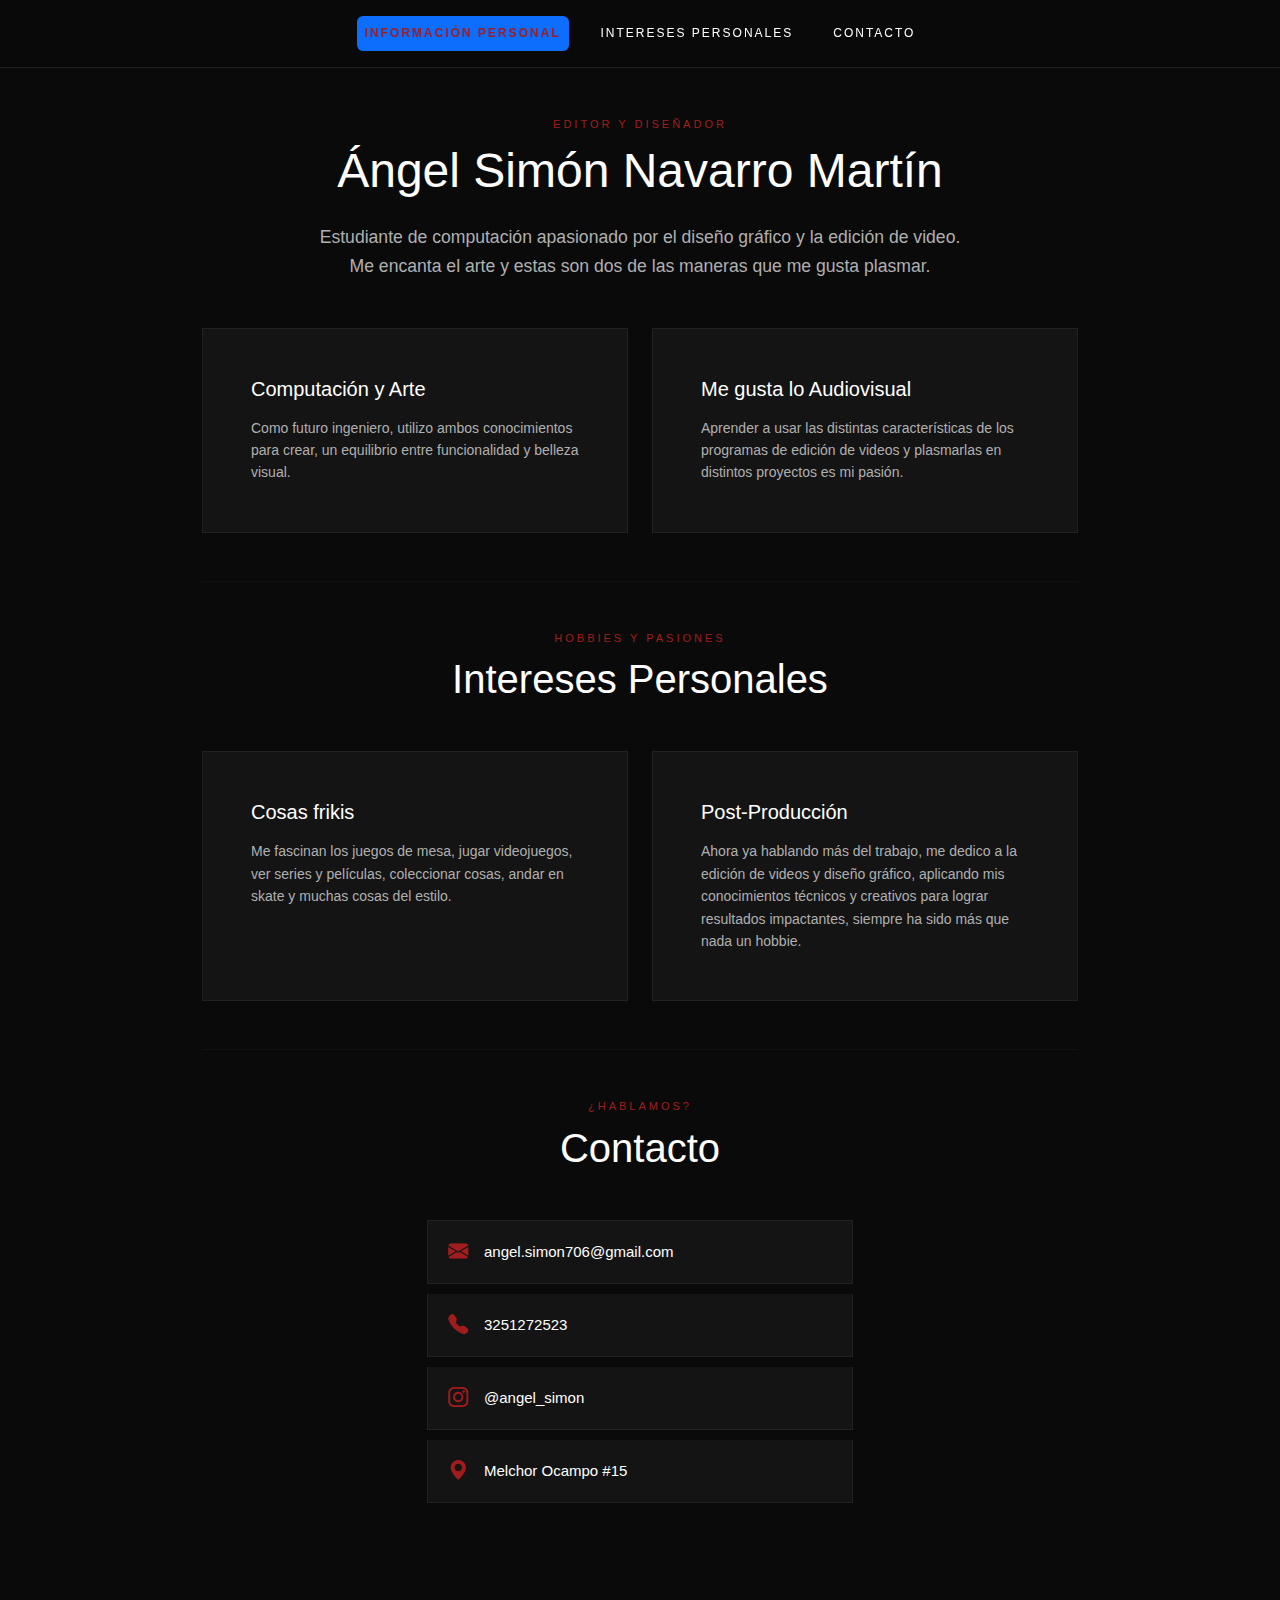
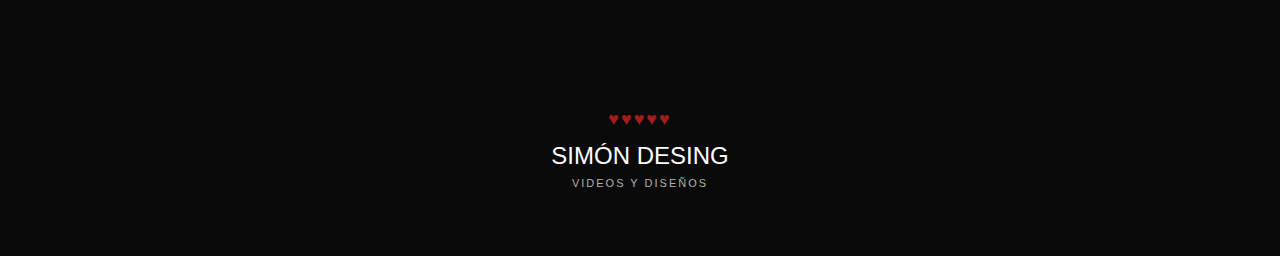
<file: Actividad de aprendizaje - 8/index.html>
<!DOCTYPE html>
<html lang="es">
<head>
    <meta charset="UTF-8">
    <meta name="viewport" content="width=device-width, initial-scale=1.0">
    <title>Simón Desing / Portfolio</title>
    <link href="https://cdn.jsdelivr.net/npm/bootstrap@5.3.3/dist/css/bootstrap.min.css" rel="stylesheet">
    <link rel="stylesheet" href="https://cdn.jsdelivr.net/npm/bootstrap-icons@1.11.3/font/bootstrap-icons.min.css">
    <link rel="stylesheet" href="style.css">
</head>
<body data-bs-spy="scroll" data-bs-target="#main-nav" data-bs-root-margin="0px 0px -40%" data-bs-smooth-scroll="true" tabindex="0">

    <nav id="main-nav" class="navbar navbar-expand py-3 custom-nav sticky-top">
        <div class="container justify-content-center">
            <div class="navbar-nav flex-wrap justify-content-center gap-2 gap-md-4 nav-pills">
                <a class="nav-link custom-link" href="#info">Información Personal</a>
                <a class="nav-link custom-link" href="#intereses">Intereses Personales</a>
                <a class="nav-link custom-link" href="#contacto">Contacto</a>
            </div>
        </div>
    </nav>

    <main class="container py-5 wrapper">
        
        <section id="info" class="mb-5 pb-5 custom-section">
            <div class="text-center mb-5">
                <span class="subtitle d-block mb-2">Editor y Diseñador</span>
                <h1 class="display-5 mb-4">Ángel Simón Navarro Martín</h1>
                <p class="bio mx-auto">
                    Estudiante de computación apasionado por el diseño gráfico y la edición de video. 
                    Me encanta el arte y estas son dos de las maneras que me gusta plasmar.
                </p>
            </div>

            <div class="row g-4">
                <div class="col-md-6">
                    <article class="card h-100 custom-card">
                        <div class="card-body p-4 p-md-5">
                            <h3 class="card-title h5 mb-3">Computación y Arte</h3>
                            <p class="card-text">Como futuro ingeniero, utilizo ambos conocimientos para crear, un equilibrio entre funcionalidad y belleza visual.</p>
                        </div>
                    </article>
                </div>
                <div class="col-md-6">
                    <article class="card h-100 custom-card">
                        <div class="card-body p-4 p-md-5">
                            <h3 class="card-title h5 mb-3">Me gusta lo Audiovisual</h3>
                            <p class="card-text">Aprender a usar las distintas características de los programas de edición de videos y plasmarlas en distintos proyectos es mi pasión.</p>
                        </div>
                    </article>
                </div>
            </div>
        </section>

        <section id="intereses" class="mb-5 pb-5 custom-section">
            <div class="text-center mb-5">
                <span class="subtitle d-block mb-2">Hobbies y pasiones</span>
                <h2 class="display-6 mb-4">Intereses Personales</h2>
            </div>
            
            <div class="row g-4">
                <div class="col-md-6">
                    <article class="card h-100 custom-card">
                        <div class="card-body p-4 p-md-5">
                            <h3 class="card-title h5 mb-3">Cosas frikis</h3>
                            <p class="card-text">Me fascinan los juegos de mesa, jugar videojuegos, ver series y películas, coleccionar cosas, andar en skate y muchas cosas del estilo.</p>
                        </div>
                    </article>
                </div>
                <div class="col-md-6">
                    <article class="card h-100 custom-card">
                        <div class="card-body p-4 p-md-5">
                            <h3 class="card-title h5 mb-3">Post-Producción</h3>
                            <p class="card-text">Ahora ya hablando más del trabajo, me dedico a la edición de videos y diseño gráfico, aplicando mis conocimientos técnicos y creativos para lograr resultados impactantes, siempre ha sido más que nada un hobbie.</p>
                        </div>
                    </article>
                </div>
            </div>
        </section>

        <section id="contacto" class="mb-5 pb-5">
            <div class="text-center mb-5">
                <span class="subtitle d-block mb-2">¿Hablamos?</span>
                <h2 class="display-6 mb-4">Contacto</h2>
            </div>
            
            <div class="row justify-content-center">
                <div class="col-md-8 col-lg-6">
                    <div class="list-group custom-list">
                        <div class="list-group-item custom-list-item d-flex align-items-center">
                            <i class="bi bi-envelope-fill text-accent me-3 fs-5"></i>
                            <span>angel.simon706@gmail.com</span>
                        </div>
                        <div class="list-group-item custom-list-item d-flex align-items-center">
                            <i class="bi bi-telephone-fill text-accent me-3 fs-5"></i>
                            <span>3251272523</span>
                        </div>
                        <div class="list-group-item custom-list-item d-flex align-items-center">
                            <i class="bi bi-instagram text-accent me-3 fs-5"></i>
                            <span>@angel_simon</span>
                        </div>
                        <div class="list-group-item custom-list-item d-flex align-items-center">
                            <i class="bi bi-geo-alt-fill text-accent me-3 fs-5"></i>
                            <span>Melchor Ocampo #15</span>
                        </div>
                    </div>
                </div>
            </div>
        </section>

    </main>

    <footer class="text-center py-5">
        <p class="hearts mb-2">♥♥♥♥♥</p>
        <p class="footer-brand h4 mb-1">Simón Desing</p>
        <p class="footer-tagline">VIDEOS Y DISEÑOS</p>
    </footer>

    <script src="https://cdn.jsdelivr.net/npm/bootstrap@5.3.3/dist/js/bootstrap.bundle.min.js"></script>
</body>
</html>
</file>
<file: Actividad de aprendizaje - 8/style.css>
/* PALETA DE COLORES */
:root {
    --bg-negro: #0a0a0a;
    --bg-tarjeta: #141414;
    --rojo-acento: #a11d1d;
    --blanco: #ffffff;
    --gris: #b0b0b0;
    --borde: #222222;
}

/* Configuraciones para el Scrollspy */
html {
    scroll-behavior: smooth;
    scroll-padding-top: 80px; /* Evita que la barra pegajosa tape los títulos */
}

body {
    background-color: var(--bg-negro);
    color: var(--blanco);
    font-family: 'Helvetica', 'Arial', sans-serif;
    line-height: 1.6;
}

/* NAVEGACIÓN */
.custom-nav {
    border-bottom: 1px solid var(--borde);
    background: rgba(10, 10, 10, 0.95); /* Fondo ligeramente transparente */
    backdrop-filter: blur(5px);
}

.custom-link {
    color: var(--blanco) !important;
    font-size: 12px;
    text-transform: uppercase;
    letter-spacing: 2px;
    transition: all 0.3s ease;
    border-radius: 4px;
}

/* Efecto hover normal */
.custom-link:hover { 
    color: var(--rojo-acento) !important; 
}

/* Efecto activo del Scrollspy */
.custom-link.active {
    color: var(--rojo-acento) !important;
    font-weight: bold;
}

/* CONTENEDOR Y SECCIONES */
.wrapper {
    max-width: 900px;
}

.custom-section {
    border-bottom: 1px solid #111;
}

/* TEXTOS Y TIPOGRAFÍA */
h1, h2, h3 {
    font-weight: normal;
}

.subtitle {
    color: var(--rojo-acento);
    text-transform: uppercase;
    font-size: 11px;
    letter-spacing: 3px;
}

.bio {
    max-width: 650px;
    color: var(--gris);
    font-size: 1.1rem;
}

/* TARJETAS (ARTÍCULOS) */
.custom-card {
    background-color: var(--bg-tarjeta);
    border: 1px solid var(--borde);
    border-radius: 0; 
    color: var(--blanco);
    transition: transform 0.2s ease;
}

.custom-card:hover {
    transform: translateY(-5px);
    border-color: #333;
}

.custom-card .card-text {
    font-size: 14px;
    color: var(--gris);
}

/* CONTACTO (LISTA) */
.custom-list {
    border-radius: 0;
}

.custom-list-item {
    background-color: var(--bg-tarjeta);
    border: 1px solid var(--borde);
    color: var(--blanco);
    padding: 15px 20px;
    font-size: 15px;
    margin-bottom: 10px;
}

.text-accent {
    color: var(--rojo-acento);
}

/* FOOTER */
.hearts { 
    color: var(--rojo-acento); 
    font-size: 18px; 
    letter-spacing: 2px;
}

.footer-brand { 
    text-transform: uppercase; 
}

.footer-tagline { 
    font-size: 11px; 
    color: var(--gris); 
    letter-spacing: 2px; 
}
</file>
